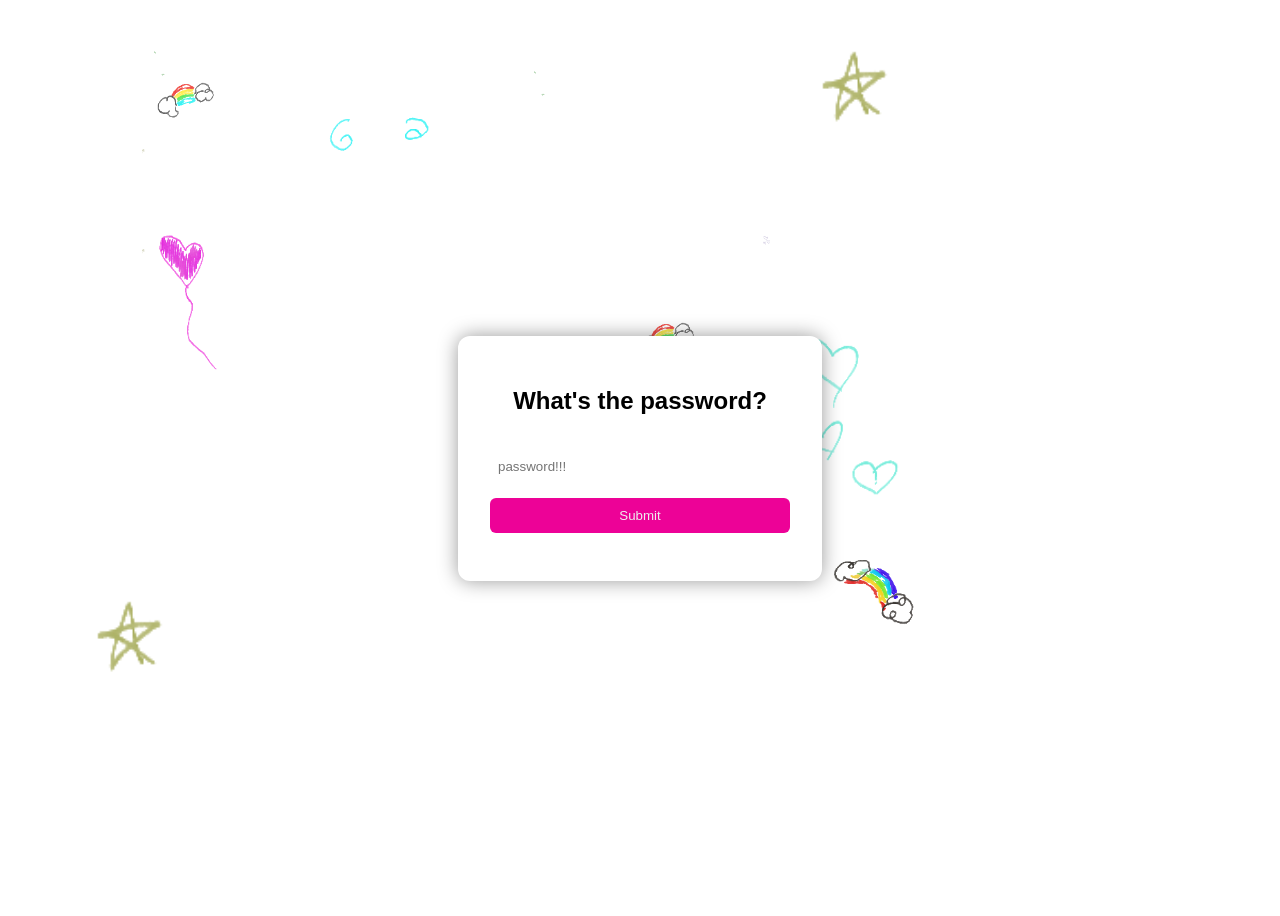
<file: index.html>
<!DOCTYPE html>
<html>
<head>
  <meta charset="UTF-8">
  <title>SUPER SECRET! RED AND HEIDI ONLY!!</title>
  <style>
    body {
      font-family: sans-serif;
      display: flex;
      height: 100vh;
      align-items: center;
      justify-content: center;
      background: #ffffff;
      color: #000000;
    }
    #box {
      background: #ffffff;
      padding: 2rem;
      border-radius: 12px;
      text-align: center;
      width: 300px;
      box-shadow: 0 0 20px rgba(0,0,0,0.4);
    }
    input {
      padding: 0.5rem;
      width: 100%;
      border-radius: 6px;
      border: none;
      margin-top: 1rem;
    }
    button {
      margin-top: 1rem;
      width: 100%;
      padding: 0.6rem;
      border: none;
      border-radius: 6px;
      background: #ed0297;
      color: #eee;
      cursor: pointer;
    }
    button:hover {
      background: #ab0957;
    }

  .scene{
    position:relative;
    max-width:800px;
    margin:auto;
    padding:30px;
}

/* pngs  */
.decor{
    position:absolute;
    width:175px;   /* adjust size */
    height:auto;
    pointer-events:none; /* so they don't block clicks */
}

    
  </style>
</head>
<body>
  
   <img src="rainbow1.png" class="decor" style="top:60px; left:120px;">
   <img src="rainbow2.png" class="decor" style="top:500px; left:800px;">
   <img src="rainbow1.png" class="decor" style="top:300px; left:600px;">
   <img src="heartballoon.png" class="decor" style="top:200px; left:100px;">
   <img src="hearts.png" class="decor" style="top:200px; left:750px;">
   <img src="hearts2.png" class="decor" style="top:300px; left:750px;">
   <img src="plus.png" class="decor" style="top:40px; left:120px;">
   <img src="plus.png" class="decor" style="top:60px; left:500px;">
   <img src="star1.png" class="decor" style="top:100px; left:120px;">
   <img src="star1.png" class="decor" style="top:200px; left:120px;">
   <img src="star2.png" class="decor" style="top:560px; left:25px;">
   <img src="star2.png" class="decor" style="top:10px; left:750px;">
   <img src="swirls.png" class="decor" style="top:90px; left:300px;">
   <img src="swirls.png" class="decor" style="top:500px; left:450px;">

  
<div class="scene">
   
  <div id="box">
    <h2>What's the password?</h2>
    <input type="password" id="pw" placeholder="password!!!">
    <button onclick="check()">Submit</button>
    <p id="msg" style="color: red; margin-top: 0.5rem;"></p>
  </div>
  
 
  
</div>

  
  <script>
    function check() {
      const password = "NORMAL"; // <-- set password
      const input = document.getElementById("pw").value;

      if(input.toLowerCase() === password.toLowerCase()) {
        alert("Access granted!");
        window.location.href = "poll.html"; // redirect to ship chart
      } else {
        document.getElementById("msg").textContent = "Try again!";
      }
    }
  </script>

  <!-- Cloudflare Web Analytics --><script type='module' src='https://static.cloudflareinsights.com/beacon.min.js' data-cf-beacon='{"token": "59e7a616b2324d1498411e289f6de86c"}'></script><!-- End Cloudflare Web Analytics -->
</body>
</html>
</file>
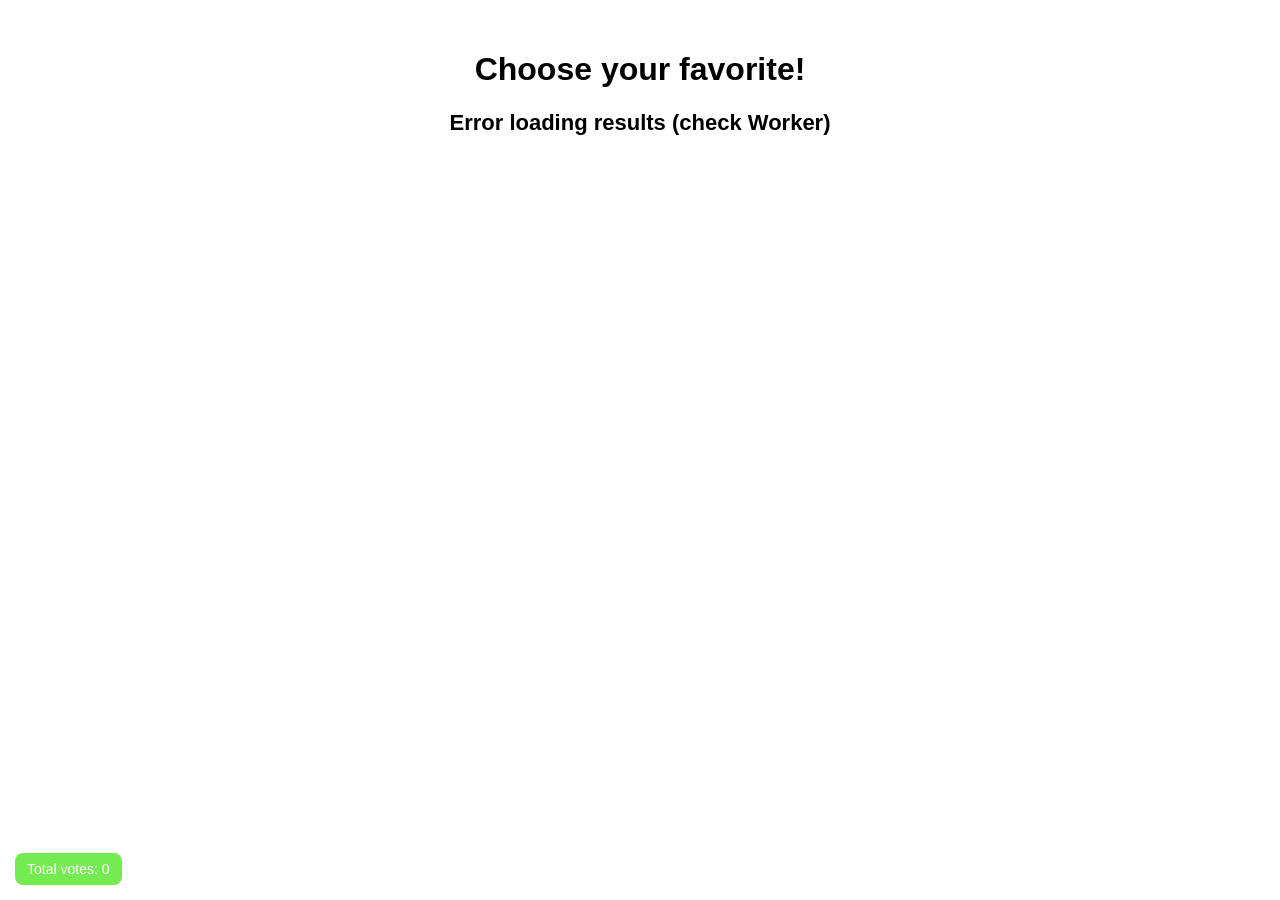
<file: poll.html>
<!DOCTYPE html>
<html lang="en">
<head>
<meta charset="UTF-8">
<meta name="viewport" content="width=device-width, initial-scale=1.0">
<title>CHOOSE YOUR FAVORITE!!!</title>

<style>
body{
    font-family:Arial,sans-serif;
    max-width:800px;
    margin:auto;
    padding:30px;
}

h1{
    text-align:center;
}

#voteStatus{
    text-align:center;
    margin-bottom:20px;
    font-weight:bold;
}

#leader{
    text-align:center;
    font-size:22px;
    font-weight:bold;
    margin:20px 0;
}

.candidate{
    margin-bottom:12px;
    border:1px solid #ccc;
    border-radius:10px;
    padding:12px;
    cursor:pointer;
    transition:0.2s;
}

.candidate:hover{
    background:#f5f5f5;
}

.candidate.disabled{
    cursor:default;
    opacity:0.85;
}

.candidate-header{
    display:flex;
    justify-content:space-between;
    font-weight:bold;
    margin-bottom:6px;
}

.bar-container{
    width:100%;
    height:22px;
    background:#e6e6e6;
    border-radius:12px;
    overflow:hidden;
}

.bar{
    height:100%;
    background:#ed0297;
    width:0%;
    transition:width 0.4s ease;
}

.leader{
    border:2px solid #4caf50;
}

.popup{
    display:none;
    position:fixed;
    top:50%;
    left:50%;
    transform:translate(-50%,-50%);
    background:white;
    border:2px solid black;
    padding:20px;
    text-align:center;
    z-index:999;
}

    #voteCounter{
    position:fixed;
    bottom:15px;
    left:15px;
    background:rgba(70, 228, 22, 0.75);
    color:white;
    padding:8px 12px;
    border-radius:8px;
    font-size:14px;
    z-index:1000;
}
    
</style>
</head>

<body>

<h1>Choose your favorite!</h1>

<div id="voteStatus"></div>
<div id="leader"></div>
<div id="poll"></div>

<div id="popup" class="popup">
    <p>Thanks for voting!</p> 
    <button onclick="window.location.href='themagicalshipchartinquestion.html'">Continue?</button>
    <button onclick="closePopup()">Stay Here</button>
</div>
    
<script>

const API_URL = "https://redandheidismagicalshipchart.telepathyfordummies.workers.dev";

const candidates = [
    "Tweek/Craig",
    "Clyde/Kenny",
    "Stan/Marj",
    "Wendy/Tammy",
    "Christophe/Rebecca",
    "Damien/Brimmy",
    "Kyle/Cartman/Bebe",
    "Bebe/Wendy",
    "Kenny/Damien",
    "Damien/Dovakien",
    "Stan/Kyle",
    "Stan/Tammy",
    "Clyde/Wendy",
    "Pete/Michael",
    "Pete/Marj",
    "Pete/Henrietta",
    "Other"
];

//  24 hour check
function canVote(){

    const lastVote = localStorage.getItem("lastVoteTime");

    if(!lastVote){
        return true;
    }

    const now = Date.now();
    const diff = now - Number(lastVote);

    const oneDay = 24 * 60 * 60 * 1000;

    return diff > oneDay;
}

async function vote(name){

    if(!canVote()){
        alert("You can only vote once every 24 hours.");
        return;
    }

    try{

        await fetch(`${API_URL}/vote`, {
            method:"POST",
            headers:{"Content-Type":"application/json"},
            body:JSON.stringify({ vote:name })
        });

        localStorage.setItem("lastVoteTime", Date.now());
        localStorage.setItem("votedFor", name);

        await loadResults();

        document.getElementById("popup").style.display = "block";

    }catch(err){
        alert("Vote failed.");
        console.error(err);
    }
}

function closePopup(){
    document.getElementById("popup").style.display = "none";
}

async function loadResults(){

    try{

        const res = await fetch(`${API_URL}/results`);

        if(!res.ok) throw new Error(res.status);

        const data = await res.json();

        let total = 0;

        candidates.forEach(n=>{
            total += data[n] || 0;
        });

        document.getElementById("voteCounter").innerText =
    `Total votes: ${total}`;

        let leader = "";
        let leaderVotes = 0;

        candidates.forEach(n=>{
            const v = data[n] || 0;
            if(v > leaderVotes){
                leaderVotes = v;
                leader = n;
            }
        });

        document.getElementById("leader").innerHTML =
            total > 0
            ? `Prom Royalty: ${leader} (${((leaderVotes/total)*100).toFixed(1)}%)`
            : "No votes yet";

        const votedFor = localStorage.getItem("votedFor");

        document.getElementById("voteStatus").innerHTML =
            canVote()
            ? "Click a name to vote"
            : `You voted for: ${votedFor}`;

        const poll = document.getElementById("poll");
        poll.innerHTML = "";

        candidates.forEach(name=>{

            const votes = data[name] || 0;

            const percent = total
                ? ((votes/total)*100).toFixed(1)
                : "0.0";

            const div = document.createElement("div");

            const locked = !canVote();

            div.className = locked ? "candidate disabled" : "candidate";

            if(!locked){
                div.onclick = () => vote(name);
            }

            div.innerHTML = `
                <div class="candidate-header">
                    <span>${name}</span>
                    <span>${percent}%</span>
                </div>

                <div class="bar-container">
                    <div class="bar" style="width:${percent}%"></div>
                </div>
            `;

            poll.appendChild(div);
        });

    }catch(err){
        console.error(err);
        document.getElementById("leader").innerHTML =
            "Error loading results (check Worker)";
    }
}

loadResults();

document.addEventListener("visibilitychange", () => {
    if (!document.hidden) {
        loadResults();
    }
});

</script>
    
<div id="voteCounter">Total votes: 0</div>
    
</body>
</html>
</file>
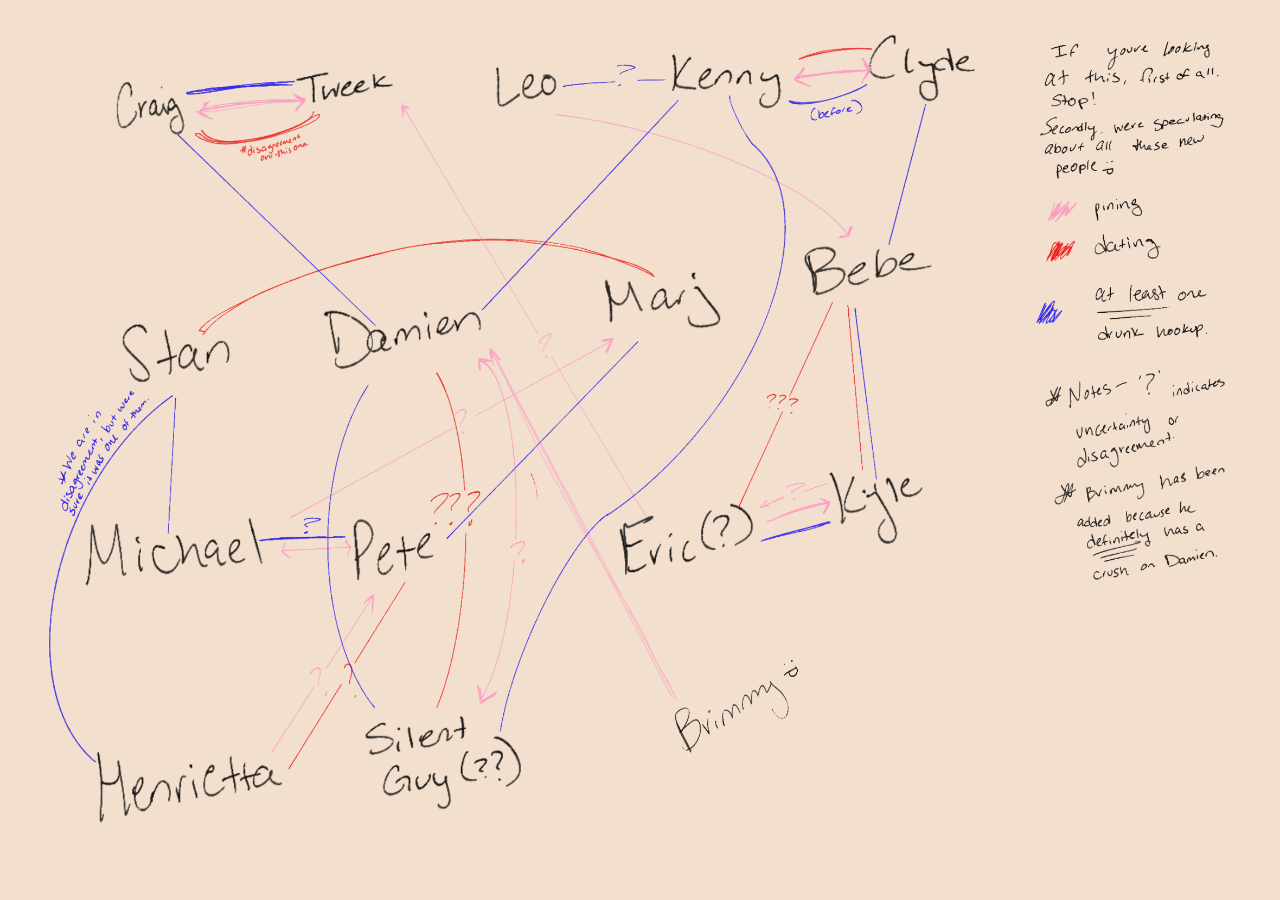
<file: themagicalshipchartinquestion.html>
<!DOCTYPE html>
<html lang="en">
<head>
    <meta charset="UTF-8">
    <meta name="viewport" content="width=device-width, initial-scale=1.0">
    <title></title>
    <style>
        html, body {
            margin: 0;
            width: 100%;
            height: 100%;
            overflow: hidden;
        }

        img {
            width: 100%;
            height: 100%;
            display: block;
        }
    </style>
</head>
<body>
    <img src="shipchart.png" alt="">
</body>
</html>
</file>
